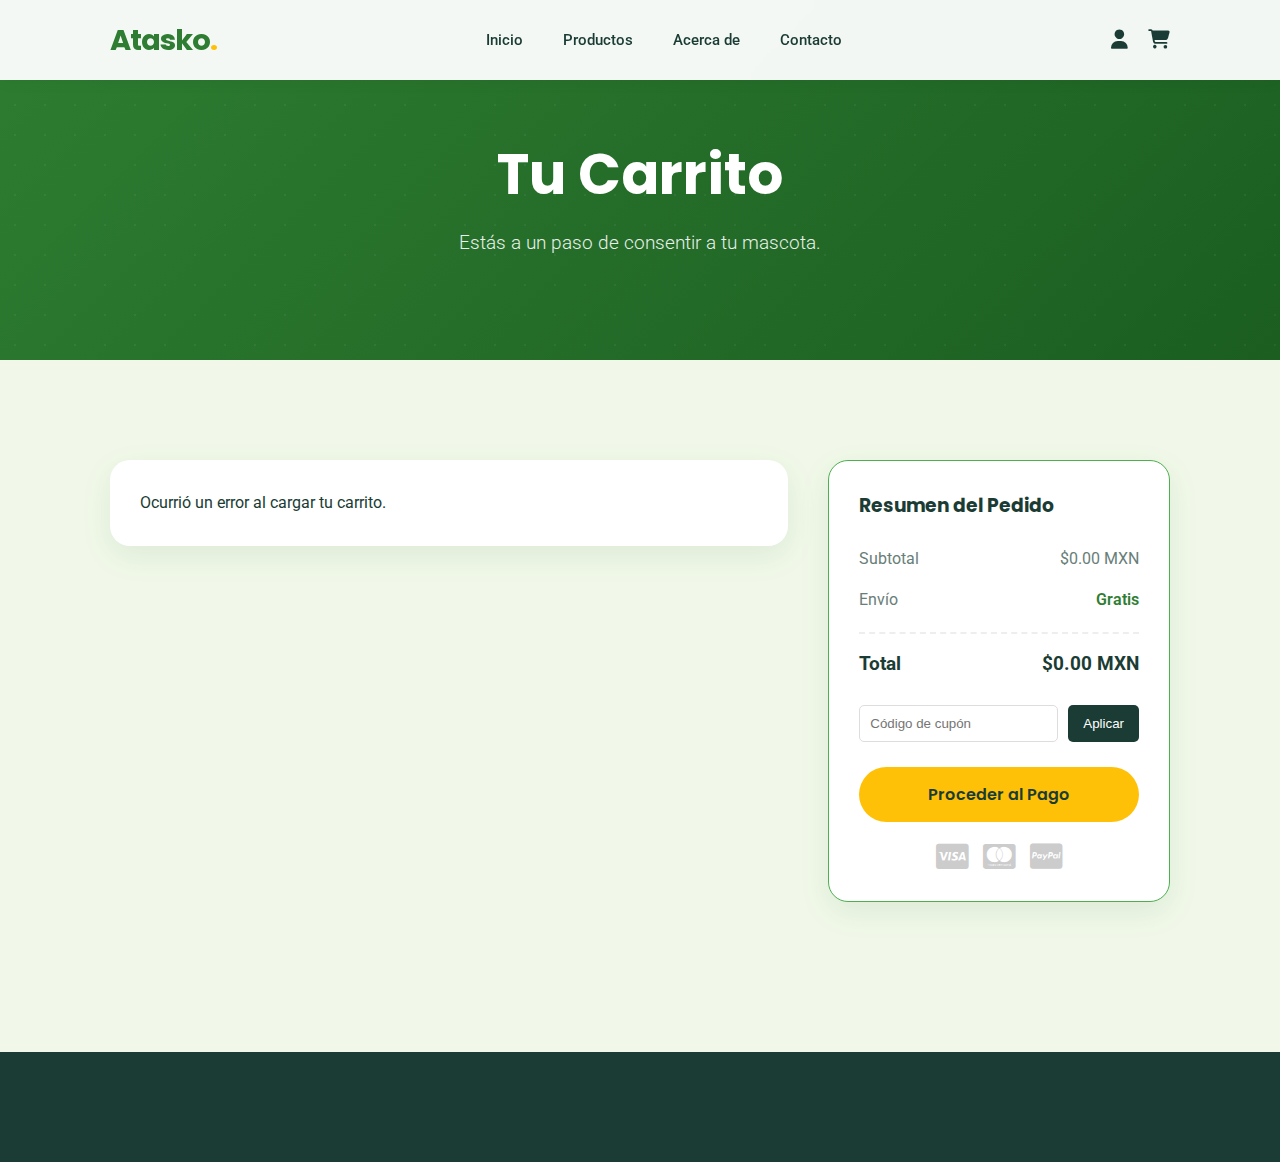
<file: carrito.html>
<!DOCTYPE html>
<html lang="es">
<head>
    <meta charset="UTF-8">
    <meta name="viewport" content="width=device-width, initial-scale=1.0">
    <title>Carrito - Atasko</title>
    <link rel="stylesheet" href="styles.css">
    <link href="https://fonts.googleapis.com/css2?family=Roboto:wght@300;400;500&family=Poppins:wght@400;600;700&display=swap" rel="stylesheet">
    <link rel="stylesheet" href="https://cdnjs.cloudflare.com/ajax/libs/font-awesome/6.4.0/css/all.min.css">
</head>
<body class="body-carrito">
    
    <header class="encabezado">
        <div class="contenedor contenido-header">
            <div class="logo">
                <h1>Atasko<span class="punto">.</span></h1>
            </div>
            <nav class="navegacion">
                <ul>
                    <li><a href="index.html">Inicio</a></li>
                    <li><a href="productos.html">Productos</a></li>
                    <li><a href="acerca.html">Acerca de</a></li>
                    <li><a href="contacto.html">Contacto</a></li>
                </ul>
            </nav>
            <div class="iconos-nav">
                <a href="login.html" class="btn-icono"><i class="fa-solid fa-user"></i></a>
                <a href="carrito.html" class="btn-icono activo"><i class="fa-solid fa-cart-shopping"></i></a>
            </div>
        </div>
    </header>

    <section class="hero hero-interno">
        <div class="hero-overlay"></div>
        <div class="contenedor contenido-hero">
            <h2>Tu Carrito</h2>
            <p>Estás a un paso de consentir a tu mascota.</p>
        </div>
    </section>

    <section class="seccion carrito-seccion">
        <div class="contenedor carrito-layout">
            
            <div class="carrito-items" id="cart-items-container">
                <!-- Los items del carrito se cargarán aquí -->
            </div>

            <div class="carrito-resumen">
                <div class="card-resumen">
                    <h3>Resumen del Pedido</h3>
                    
                    <div class="linea-resumen">
                        <span>Subtotal</span>
                        <span id="subtotal-amount">$0.00 MXN</span>
                    </div>
                    <div class="linea-resumen">
                        <span>Envío</span>
                        <span class="gratis">Gratis</span>
                    </div>
                    <div class="linea-resumen total">
                        <span>Total</span>
                        <span id="total-amount">$0.00 MXN</span>
                    </div>

                    <div class="cupon-box">
                        <input type="text" placeholder="Código de cupón">
                        <button>Aplicar</button>
                    </div>

                    <button class="btn-pagar">Proceder al Pago</button>
                    
                    <div class="metodos-pago">
                        <i class="fa-brands fa-cc-visa"></i>
                        <i class="fa-brands fa-cc-mastercard"></i>
                        <i class="fa-brands fa-cc-paypal"></i>
                    </div>
                </div>
            </div>

        </div>
    </section>

    <footer class="pie-pagina">
        <!-- ... Contenido del footer ... -->
    </footer>

    <script>
    document.addEventListener('DOMContentLoaded', () => {
        const cartContainer = document.getElementById('cart-items-container');
        const subtotalAmountEl = document.getElementById('subtotal-amount');
        const totalAmountEl = document.getElementById('total-amount');
        let currentItems = []; // Almacenar los items actuales

        function renderCart(items) {
            currentItems = items; // Guardar los items para operaciones de cantidad
            cartContainer.innerHTML = '';
            let subtotal = 0;

            if (items.length === 0) {
                cartContainer.innerHTML = `
                    <div class="carrito-vacio">
                        <p>Tu carrito está vacío.</p>
                        <a href="productos.html" class="btn-explorar">Explorar Productos</a>
                    </div>`;
                updateTotals(0);
                return;
            }

            items.forEach(item => {
                const itemTotal = item.cantidad * item.precio_unitario;
                subtotal += itemTotal;
                const imageUrl = item.imagen ? `data:image/jpeg;base64,${item.imagen}` : `https://placehold.co/100x100/e8f5e9/2e7d32?text=${encodeURIComponent(item.nombre)}`;

                const itemRow = document.createElement('div');
                itemRow.className = 'item-fila';
                itemRow.innerHTML = `
                    <div class="img-col"><img src="${imageUrl}" alt="${item.nombre}"></div>
                    <div class="info-col"><h4>${item.nombre}</h4></div>
                    <div class="cantidad-col">
                        <div class="selector-cantidad">
                            <button data-id="${item.idproducto}" class="btn-cantidad-menos">-</button>
                            <input type="text" value="${item.cantidad}" readonly>
                            <button data-id="${item.idproducto}" class="btn-cantidad-mas">+</button>
                        </div>
                    </div>
                    <div class="precio-col"><p>$${parseFloat(itemTotal).toFixed(2)}</p></div>
                    <div class="borrar-col"><button class="btn-borrar" data-id="${item.idproducto}"><i class="fa-solid fa-trash"></i></button></div>
                `;
                cartContainer.appendChild(itemRow);
            });
            
            cartContainer.innerHTML += `<a href="productos.html" class="seguir-comprando"><i class="fa-solid fa-arrow-left"></i> Seguir Comprando</a>`;
            updateTotals(subtotal);
        }

        function updateTotals(subtotal) {
            const total = subtotal;
            subtotalAmountEl.textContent = `$${parseFloat(subtotal).toFixed(2)} MXN`;
            totalAmountEl.textContent = `$${parseFloat(total).toFixed(2)} MXN`;
        }

        function fetchCart() {
            fetch('api/cart.php?action=get')
                .then(response => {
                    if (response.status === 403) { window.location.href = 'login.html'; return; }
                    return response.json();
                })
                .then(data => {
                    if (data && data.status === 'success') {
                        renderCart(data.data);
                    } else if (data) {
                        cartContainer.innerHTML = `<p>${data.message}</p>`;
                    }
                })
                .catch(error => {
                    console.error('Error al cargar el carrito:', error);
                    cartContainer.innerHTML = '<p>Ocurrió un error al cargar tu carrito.</p>';
                });
        }

        // --- MANEJO DE EVENTOS DEL CARRITO (UPDATE Y REMOVE) ---
        cartContainer.addEventListener('click', function(event) {
            const target = event.target;
            const productId = target.dataset.id;
            if (!productId) return;

            if (target.classList.contains('btn-borrar') || target.closest('.btn-borrar')) {
                updateCart('remove', productId);
            } else if (target.classList.contains('btn-cantidad-mas')) {
                const item = currentItems.find(i => i.idproducto === productId);
                const newQuantity = parseInt(item.cantidad) + 1;
                updateCart('update', productId, newQuantity);
            } else if (target.classList.contains('btn-cantidad-menos')) {
                const item = currentItems.find(i => i.idproducto === productId);
                const newQuantity = parseInt(item.cantidad) - 1;
                updateCart('update', productId, newQuantity); // La API maneja cantidad 0 como 'remove'
            }
        });

        function updateCart(action, productId, quantity) {
            fetch(`api/cart.php?action=${action}`, {
                method: 'POST',
                headers: { 'Content-Type': 'application/json' },
                body: JSON.stringify({ idproducto: productId, cantidad: quantity })
            })
            .then(response => response.json())
            .then(data => {
                if (data.status === 'success') {
                    fetchCart(); // Recargar el carrito para mostrar los cambios
                } else {
                    alert('Error: ' + data.message);
                }
            })
            .catch(error => console.error('Error al actualizar el carrito:', error));
        }

        fetchCart();
    });
    </script>

</body>
</html>
</file>
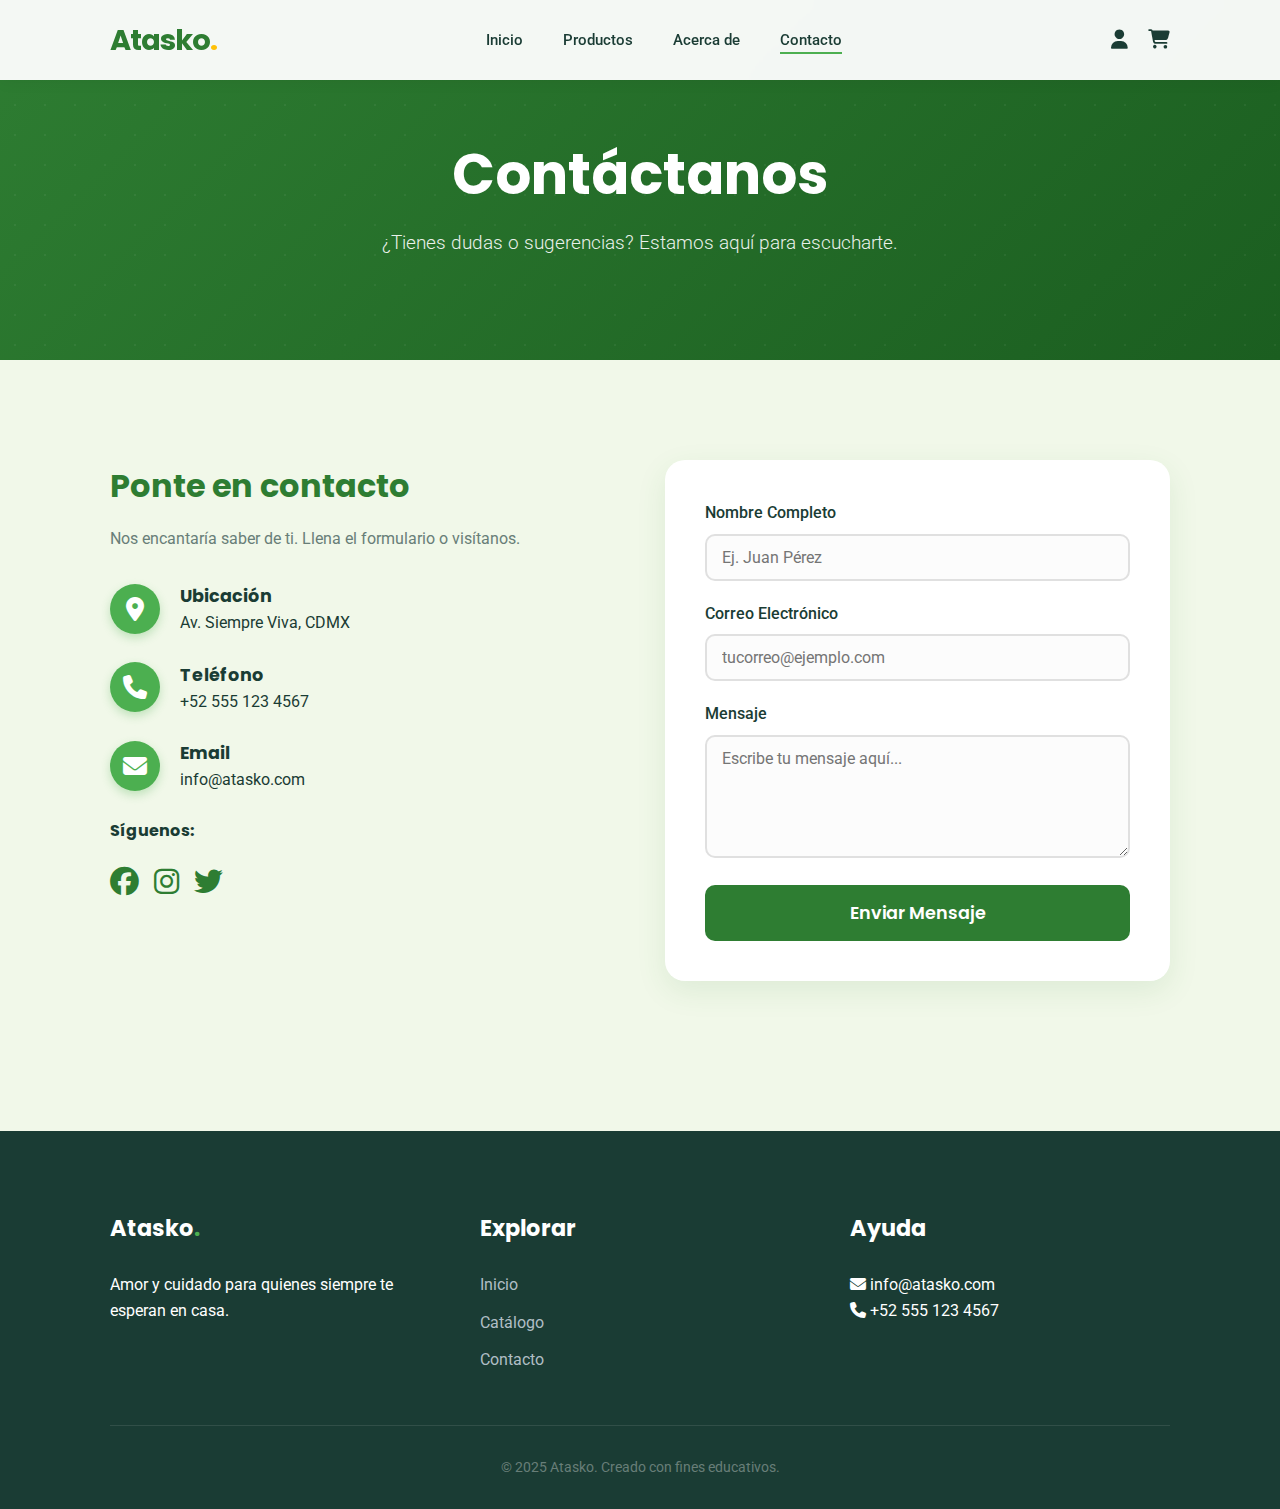
<file: contacto.html>
<!DOCTYPE html>
<html lang="es">
<head>
    <meta charset="UTF-8">
    <meta name="viewport" content="width=device-width, initial-scale=1.0">
    <title>Contacto - Atasko</title>
    <link rel="stylesheet" href="styles.css">
    <link href="https://fonts.googleapis.com/css2?family=Roboto:wght@300;400;500&family=Poppins:wght@400;600;700&display=swap" rel="stylesheet">
    <link rel="stylesheet" href="https://cdnjs.cloudflare.com/ajax/libs/font-awesome/6.4.0/css/all.min.css">
</head>
<body>
    <header class="encabezado">
        <div class="contenedor contenido-header">
            <div class="logo">
                <h1>Atasko<span class="punto">.</span></h1>
            </div>
            <nav class="navegacion">
                <ul>
                    <li><a href="index.html">Inicio</a></li>
                    <li><a href="productos.html">Productos</a></li>
                    <li><a href="acerca.html">Acerca de</a></li>
                    <li><a href="contacto.html" class="activo">Contacto</a></li> </ul>
            </nav>
            <div class="iconos-nav">
                <a href="login.html" class="btn-icono"><i class="fa-solid fa-user"></i></a>
                <a href="carrito.html" class="btn-icono"><i class="fa-solid fa-cart-shopping"></i></a>
            </div>
        </div>
    </header>

    <section class="hero hero-interno">
        <div class="hero-overlay"></div>
        <div class="contenedor contenido-hero">
            <h2>Contáctanos</h2>
            <p>¿Tienes dudas o sugerencias? Estamos aquí para escucharte.</p>
        </div>
    </section>

    <section class="seccion contacto">
        <div class="contenedor grid-contacto">
            
            <div class="info-contacto">
                <h3>Ponte en contacto</h3>
                <p class="intro-contacto">Nos encantaría saber de ti. Llena el formulario o visítanos.</p>
                
                <div class="detalle-contacto">
                    <div class="item-contacto">
                        <i class="fa-solid fa-location-dot"></i>
                        <div>
                            <h4>Ubicación</h4>
                            <p>Av. Siempre Viva, CDMX</p>
                        </div>
                    </div>
                    <div class="item-contacto">
                        <i class="fa-solid fa-phone"></i>
                        <div>
                            <h4>Teléfono</h4>
                            <p>+52 555 123 4567</p>
                        </div>
                    </div>
                    <div class="item-contacto">
                        <i class="fa-solid fa-envelope"></i>
                        <div>
                            <h4>Email</h4>
                            <p>info@atasko.com</p>
                        </div>
                    </div>
                </div>

                <div class="sociales">
                    <h4>Síguenos:</h4>
                    <div class="iconos-sociales">
                        <a href="https://www.facebook.com/" target="_blank"><i class="fa-brands fa-facebook"></i></a>
                        <a href="https://www.instagram.com/" target="_blank"><i class="fa-brands fa-instagram"></i></a>
                        <a href="https://x.com/" target="_blank"><i class="fa-brands fa-twitter"></i></a>
                    </div>
                </div>
            </div>

            <div class="form-container">
                <form id="contact-form" class="formulario">
                    <div class="campo">
                        <label for="nombre">Nombre Completo</label>
                        <input type="text" id="nombre" placeholder="Ej. Juan Pérez" required>
                    </div>
                    
                    <div class="campo">
                        <label for="email">Correo Electrónico</label>
                        <input type="email" id="email" placeholder="tucorreo@ejemplo.com" required>
                    </div>

                    <div class="campo">
                        <label for="mensaje">Mensaje</label>
                        <textarea id="mensaje" rows="5" placeholder="Escribe tu mensaje aquí..." required></textarea>
                    </div>

                    <button type="submit" class="boton-enviar">Enviar Mensaje</button>
                </form>
                <div id="form-message" class="form-status-mensaje"></div>
            </div>

        </div>
    </section>

    <footer class="pie-pagina">
        <div class="contenedor">
            <div class="info-footer">
                <div class="columna-footer">
                    <h4>Atasko<span class="punto">.</span></h4>
                    <p>Amor y cuidado para quienes siempre te esperan en casa.</p>
                </div>
                <div class="columna-footer">
                    <h4>Explorar</h4>
                    <ul>
                        <li><a href="index.html">Inicio</a></li>
                        <li><a href="productos.html">Catálogo</a></li>
                        <li><a href="contacto.html">Contacto</a></li>
                    </ul>
                </div>
                <div class="columna-footer">
                    <h4>Ayuda</h4>
                    <p><i class="fa-solid fa-envelope"></i> info@atasko.com</p>
                    <p><i class="fa-solid fa-phone"></i> +52 555 123 4567</p>
                </div>
            </div>
            <div class="derechos">
                <p>&copy; 2025 Atasko. Creado con fines educativos.</p>
            </div>
        </div>
    </footer>

    <script>
        document.getElementById('contact-form').addEventListener('submit', function(event) {
            event.preventDefault();

            const form = event.target;
            const messageDiv = document.getElementById('form-message');
            
            const data = {
                nombre: form.querySelector('#nombre').value,
                correo: form.querySelector('#email').value,
                mensaje: form.querySelector('#mensaje').value
            };

            messageDiv.textContent = '';
            messageDiv.className = 'form-status-mensaje';

            fetch('api/contact.php', {
                method: 'POST',
                headers: { 'Content-Type': 'application/json' },
                body: JSON.stringify(data)
            })
            .then(response => response.json())
            .then(responseData => {
                messageDiv.textContent = responseData.message;
                if (responseData.status === 'success') {
                    messageDiv.classList.add('exito');
                    form.reset();
                } else {
                    messageDiv.classList.add('error');
                }
            })
            .catch(error => {
                console.error('Error:', error);
                messageDiv.textContent = 'Ocurrió un error inesperado.';
                messageDiv.classList.add('error');
            });
        });
    </script>
</body>
</html>
</file>
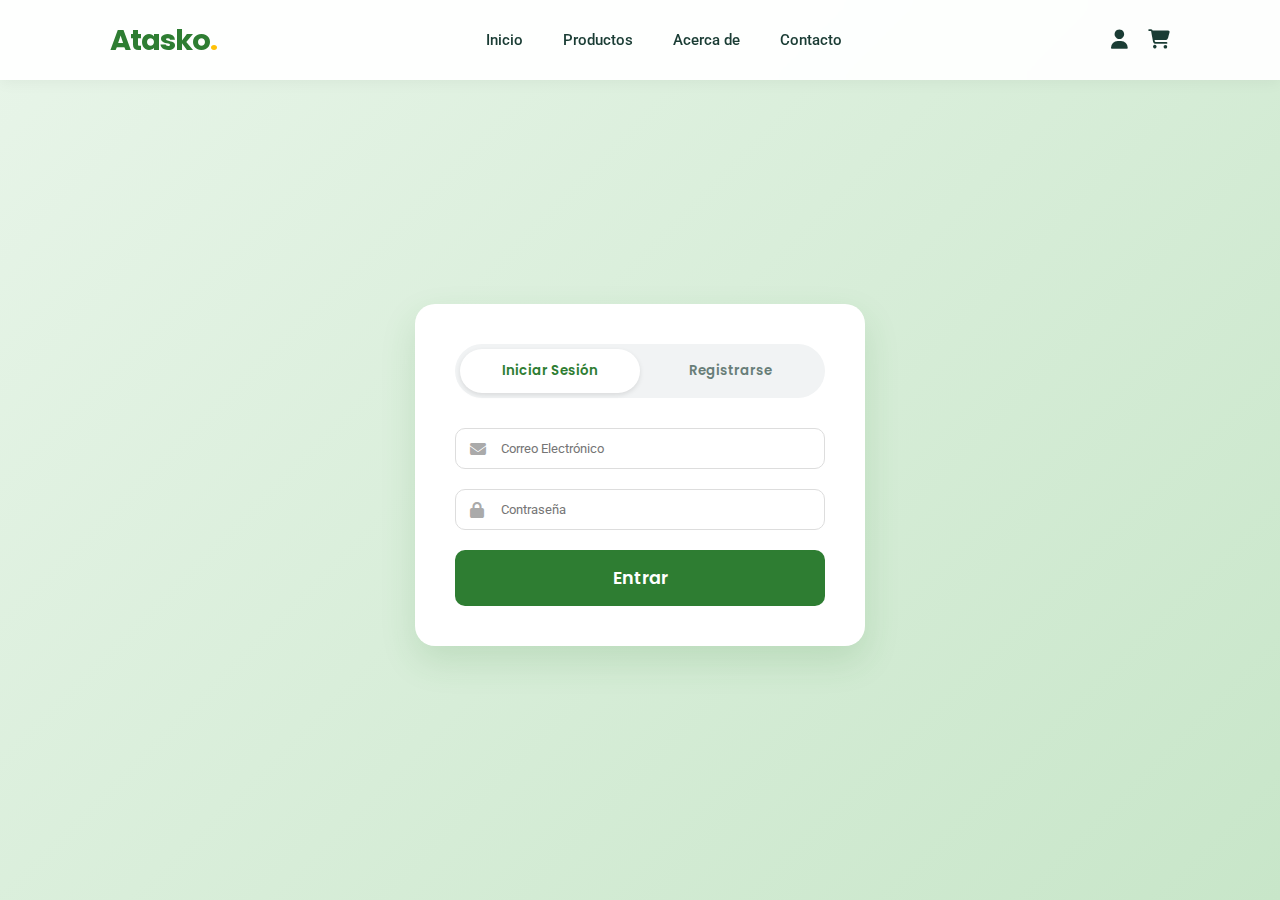
<file: login.html>
<!DOCTYPE html>
<html lang="es">
<head>
    <meta charset="UTF-8">
    <meta name="viewport" content="width=device-width, initial-scale=1.0">
    <title>Acceso - Atasko</title>
    <link rel="stylesheet" href="styles.css">
    <link href="https://fonts.googleapis.com/css2?family=Roboto:wght@300;400;500&family=Poppins:wght@400;600;700&display=swap" rel="stylesheet">
    <link rel="stylesheet" href="https://cdnjs.cloudflare.com/ajax/libs/font-awesome/6.4.0/css/all.min.css">
</head>
<body class="body-login">
    
    <header class="encabezado">
        <div class="contenedor contenido-header">
            <div class="logo">
                <h1>Atasko<span class="punto">.</span></h1>
            </div>
            <nav class="navegacion">
                <ul>
                    <li><a href="index.html">Inicio</a></li>
                    <li><a href="productos.html">Productos</a></li>
                    <li><a href="acerca.html">Acerca de</a></li>
                    <li><a href="contacto.html">Contacto</a></li>
                </ul>
            </nav>
            <div class="iconos-nav">
                <a href="login.html" class="btn-icono activo"><i class="fa-solid fa-user"></i></a>
                <a href="carrito.html" class="btn-icono"><i class="fa-solid fa-cart-shopping"></i></a>
            </div>
        </div>
    </header>

    <div class="login-wrapper">
        <div class="caja-login">
            
            <div class="toggle-caja">
                <button id="btn-login" class="btn-toggle activo" onclick="toggleForm('login')">Iniciar Sesión</button>
                <button id="btn-registro" class="btn-toggle" onclick="toggleForm('registro')">Registrarse</button>
            </div>

            <form id="form-login" class="formulario-acceso">
                <div id="login-error" class="error-mensaje"></div>
                <div class="input-group">
                    <i class="fa-solid fa-envelope"></i>
                    <input type="email" id="login-email" placeholder="Correo Electrónico" required>
                </div>
                <div class="input-group">
                    <i class="fa-solid fa-lock"></i>
                    <input type="password" id="login-password" placeholder="Contraseña" required>
                </div>
                
                <button type="submit" class="boton-enviar">Entrar</button>
            </form>

            <form id="form-registro" class="formulario-acceso" style="display: none;">
                <div id="register-message" class="mensaje-registro"></div>
                <div class="input-group">
                    <i class="fa-solid fa-user"></i>
                    <input type="text" id="register-nombre" placeholder="Nombre Completo" required>
                </div>
                <div class="input-group">
                    <i class="fa-solid fa-envelope"></i>
                    <input type="email" id="register-email" placeholder="Correo Electrónico" required>
                </div>
                <div class="input-group">
                    <i class="fa-solid fa-lock"></i>
                    <input type="password" id="register-password" placeholder="Contraseña" required>
                </div>
                
                <button type="submit" class="boton-enviar">Crear Cuenta</button>
            </form>

        </div>
    </div>

    <script>
        // --- Lógica para alternar formularios ---
        const formLogin = document.getElementById("form-login");
        const formRegistro = document.getElementById("form-registro");
        const btnLogin = document.getElementById("btn-login");
        const btnRegistro = document.getElementById("btn-registro");

        function toggleForm(formName) {
            // Limpiar mensajes al cambiar de formulario
            document.getElementById('login-error').style.display = 'none';
            document.getElementById('register-message').style.display = 'none';

            if (formName === 'registro') {
                formLogin.style.display = "none";
                formRegistro.style.display = "block";
                formRegistro.style.animation = "fadeIn 0.5s";
                
                btnLogin.classList.remove("activo");
                btnRegistro.classList.add("activo");
            } else {
                formRegistro.style.display = "none";
                formLogin.style.display = "block";
                formLogin.style.animation = "fadeIn 0.5s";
                
                btnRegistro.classList.remove("activo");
                btnLogin.classList.add("activo");
            }
        }

        // --- Lógica para el envío del formulario de Login ---
        const loginForm = document.getElementById('form-login');
        const loginErrorDiv = document.getElementById('login-error');

        loginForm.addEventListener('submit', function(event) {
            event.preventDefault();
            const email = document.getElementById('login-email').value;
            const password = document.getElementById('login-password').value;
            loginErrorDiv.textContent = '';
            loginErrorDiv.style.display = 'none';

            fetch('api/login.php', {
                method: 'POST',
                headers: { 'Content-Type': 'application/json' },
                body: JSON.stringify({ correo: email, password: password })
            })
            .then(response => response.json())
            .then(data => {
                if (data.status === 'success') {
                    window.location.href = 'index.html';
                } else {
                    loginErrorDiv.textContent = data.message;
                    loginErrorDiv.style.display = 'block';
                }
            })
            .catch(error => {
                console.error('Error en login:', error);
                loginErrorDiv.textContent = 'Ocurrió un error. Intente de nuevo.';
                loginErrorDiv.style.display = 'block';
            });
        });

        // --- Lógica para el envío del formulario de Registro ---
        const registerForm = document.getElementById('form-registro');
        const registerMessageDiv = document.getElementById('register-message');

        registerForm.addEventListener('submit', function(event) {
            event.preventDefault();
            const nombre = document.getElementById('register-nombre').value;
            const email = document.getElementById('register-email').value;
            const password = document.getElementById('register-password').value;
            registerMessageDiv.textContent = '';
            registerMessageDiv.style.display = 'none';

            fetch('api/register.php', {
                method: 'POST',
                headers: { 'Content-Type': 'application/json' },
                body: JSON.stringify({ nombre: nombre, correo: email, password: password })
            })
            .then(response => response.json())
            .then(data => {
                registerMessageDiv.textContent = data.message;
                if (data.status === 'success') {
                    registerMessageDiv.className = 'mensaje-registro exito';
                    registerForm.reset(); // Limpiar el formulario
                    setTimeout(() => toggleForm('login'), 2000); // Volver al login después de 2 seg
                } else {
                    registerMessageDiv.className = 'mensaje-registro error';
                }
                registerMessageDiv.style.display = 'block';
            })
            .catch(error => {
                console.error('Error en registro:', error);
                registerMessageDiv.textContent = 'Ocurrió un error. Intente de nuevo.';
                registerMessageDiv.className = 'mensaje-registro error';
                registerMessageDiv.style.display = 'block';
            });
        });
    </script>

</body>
</html>
</file>
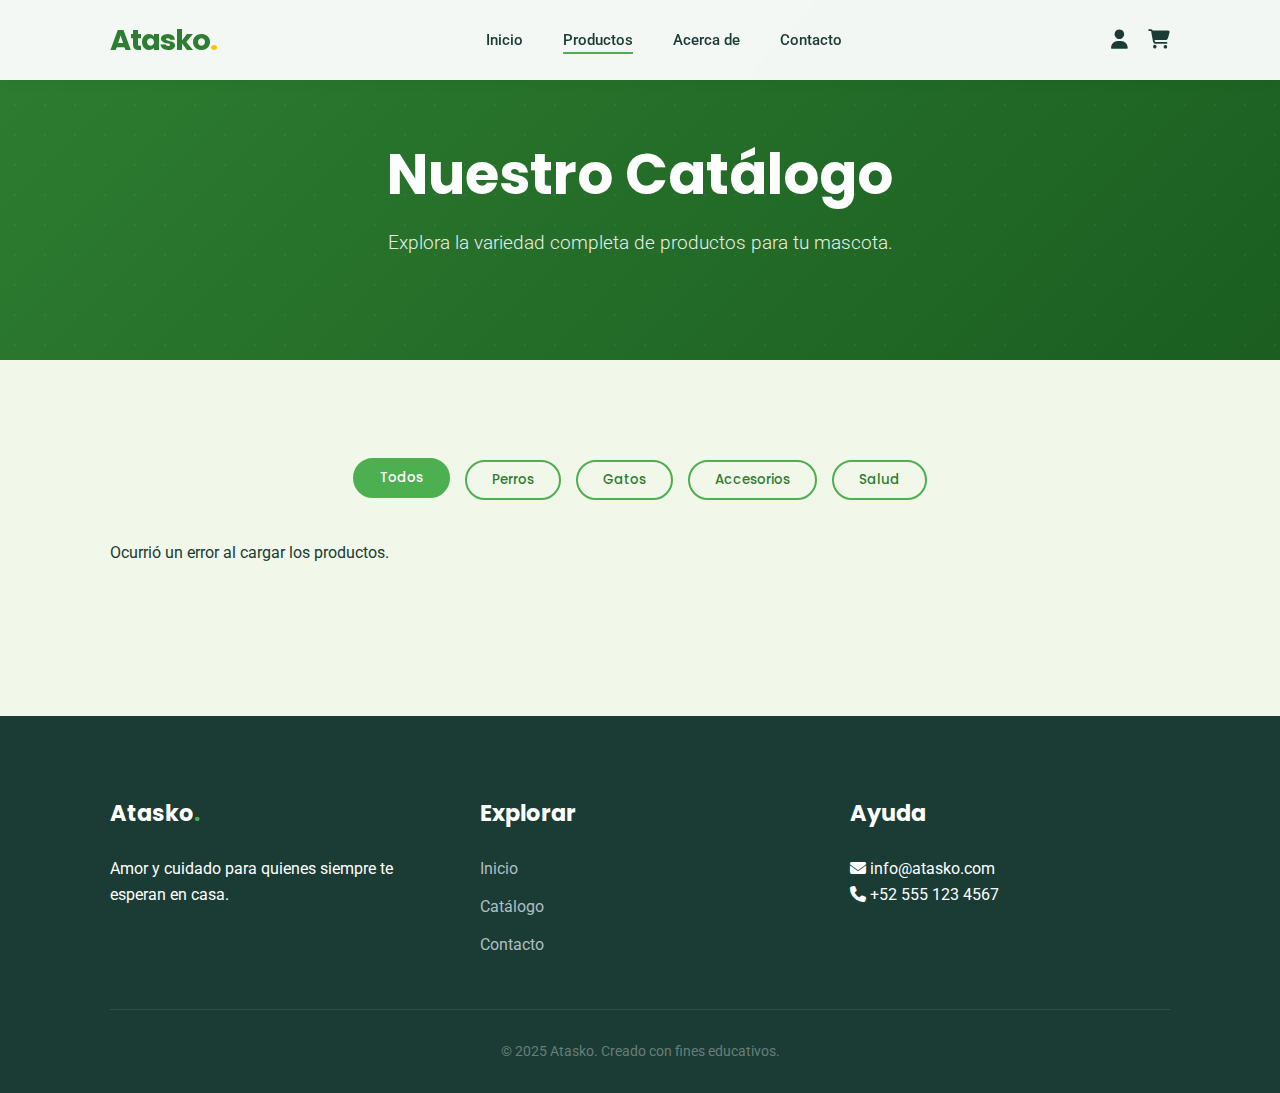
<file: productos.html>
<!DOCTYPE html>
<html lang="es">
<head>
    <meta charset="UTF-8">
    <meta name="viewport" content="width=device-width, initial-scale=1.0">
    <title>Catálogo - Atasko</title>
    <link rel="stylesheet" href="styles.css">
    <link href="https://fonts.googleapis.com/css2?family=Roboto:wght@300;400;500&family=Poppins:wght@400;600;700&display=swap" rel="stylesheet">
    <link rel="stylesheet" href="https://cdnjs.cloudflare.com/ajax/libs/font-awesome/6.4.0/css/all.min.css">
</head>
<body>
    <header class="encabezado">
        <div class="contenedor contenido-header">
            <div class="logo">
                <h1>Atasko<span class="punto">.</span></h1>
            </div>
            <nav class="navegacion">
                <ul>
                    <li><a href="index.html">Inicio</a></li>
                    <li><a href="productos.html" class="activo">Productos</a></li>
                    <li><a href="acerca.html">Acerca de</a></li>
                    <li><a href="contacto.html">Contacto</a></li>
                </ul>
            </nav>
            <div class="iconos-nav">
                <a href="login.html" class="btn-icono"><i class="fa-solid fa-user"></i></a>
                <a href="carrito.html" class="btn-icono"><i class="fa-solid fa-cart-shopping"></i></a>
            </div>
        </div>
    </header>

    <section class="hero hero-interno">
        <div class="hero-overlay"></div>
        <div class="contenedor contenido-hero">
            <h2>Nuestro Catálogo</h2>
            <p>Explora la variedad completa de productos para tu mascota.</p>
        </div>
    </section>

    <section class="seccion productos">
        <div class="contenedor">
            
            <div class="filtros-container">
                <button class="btn-filtro activo" data-filter="todos">Todos</button>
                <button class="btn-filtro" data-filter="perros">Perros</button>
                <button class="btn-filtro" data-filter="gatos">Gatos</button>
                <button class="btn-filtro" data-filter="accesorios">Accesorios</button>
                <button class="btn-filtro" data-filter="salud">Salud</button>
            </div>

            <div class="grid-productos" id="product-grid">
                <!-- Los productos se cargarán aquí dinámicamente -->
            </div>
        </div>
    </section>

    <footer class="pie-pagina">
        <div class="contenedor">
            <div class="info-footer">
                <div class="columna-footer">
                    <h4>Atasko<span class="punto">.</span></h4>
                    <p>Amor y cuidado para quienes siempre te esperan en casa.</p>
                </div>
                <div class="columna-footer">
                    <h4>Explorar</h4>
                    <ul>
                        <li><a href="index.html">Inicio</a></li>
                        <li><a href="productos.html">Catálogo</a></li>
                        <li><a href="contacto.html">Contacto</a></li>
                    </ul>
                </div>
                <div class="columna-footer">
                    <h4>Ayuda</h4>
                    <p><i class="fa-solid fa-envelope"></i> info@atasko.com</p>
                    <p><i class="fa-solid fa-phone"></i> +52 555 123 4567</p>
                </div>
            </div>
            <div class="derechos">
                <p>&copy; 2025 Atasko. Creado con fines educativos.</p>
            </div>
        </div>
    </footer>

    <script>
        document.addEventListener('DOMContentLoaded', () => {
            const productGrid = document.getElementById('product-grid');
            const filterButtons = document.querySelectorAll('.btn-filtro');
            let allProducts = [];

            // --- FUNCIÓN PARA RENDERIZAR PRODUCTOS ---
            function renderProducts(products) {
                productGrid.innerHTML = ''; // Limpiar el grid
                if (products.length === 0) {
                    productGrid.innerHTML = '<p>No se encontraron productos.</p>';
                    return;
                }
                products.forEach(product => {
                    const category = product.idcategoria === 1 ? 'juguetes' : 'alimento';
                    const imageUrl = product.imagen ? `data:image/jpeg;base64,${product.imagen}` : `https://placehold.co/300x300/e8f5e9/2e7d32?text=${encodeURIComponent(product.nombre)}`;
                    const productItem = document.createElement('div');
                    productItem.className = 'producto-item';
                    productItem.setAttribute('data-category', category);
                    productItem.innerHTML = `
                        <div class="img-container">
                            <img src="${imageUrl}" alt="${product.nombre}">
                        </div>
                        <div class="info-producto">
                            <h4>${product.nombre}</h4>
                            <p class="desc-corta">${product.descripcion || ''}</p>
                            <div class="precio-row">
                                <p class="precio">$${parseFloat(product.precio).toFixed(2)} MXN</p>
                                <button class="btn-add" data-id="${product.idproducto}"><i class="fa-solid fa-plus"></i></button>
                            </div>
                        </div>
                    `;
                    productGrid.appendChild(productItem);
                });
            }

            // --- FUNCIÓN PARA OBTENER PRODUCTOS (API) ---
            function fetchProducts() {
                fetch('api/get_products.php')
                    .then(response => response.json())
                    .then(data => {
                        if (data.status === 'success') {
                            allProducts = data.data;
                            renderProducts(allProducts);
                        } else {
                            productGrid.innerHTML = `<p>${data.message}</p>`;
                        }
                    })
                    .catch(error => {
                        console.error('Error al cargar los productos:', error);
                        productGrid.innerHTML = '<p>Ocurrió un error al cargar los productos.</p>';
                    });
            }

            // --- LÓGICA DE FILTRADO ---
            filterButtons.forEach(button => {
                button.addEventListener('click', () => {
                    filterButtons.forEach(b => b.classList.remove('activo'));
                    button.classList.add('activo');
                    const filter = button.getAttribute('data-filter');
                    if (filter === 'todos') {
                        renderProducts(allProducts);
                    } else {
                        const filteredProducts = allProducts.filter(p => {
                           const category = p.idcategoria === 1 ? 'juguetes' : 'alimento';
                           return category === filter;
                        });
                        renderProducts(filteredProducts);
                    }
                });
            });

            // --- AÑADIR AL CARRITO (DELEGACIÓN DE EVENTOS) ---
            productGrid.addEventListener('click', function(event) {
                const addButton = event.target.closest('.btn-add');
                if (addButton) {
                    const productId = addButton.dataset.id;
                    addToCart(productId);
                }
            });

            function addToCart(productId) {
                fetch('api/cart.php?action=add', {
                    method: 'POST',
                    headers: { 'Content-Type': 'application/json' },
                    body: JSON.stringify({ idproducto: productId, cantidad: 1 })
                })
                .then(response => {
                    if (response.status === 403) { // No autenticado
                        window.location.href = 'login.html';
                        return;
                    }
                    return response.json();
                })
                .then(data => {
                    if (data && data.status === 'success') {
                        alert(data.message); // O una notificación más elegante
                    } else if (data) {
                        alert('Error: ' + data.message);
                    }
                })
                .catch(error => {
                    console.error('Error al añadir al carrito:', error);
                    alert('No se pudo añadir el producto. Intente de nuevo.');
                });
            }

            // --- Carga inicial de productos ---
            fetchProducts();
        });
    </script>
</body>
</html>
</file>
<file: styles.css>
/* --- VARIABLES Y RESET --- */
:root {
    /* Paleta de colores "Atasko" */
    --primary-color: #2E7D32;    /* Verde Bosque (Seriedad y Naturaleza) */
    --primary-light: #4CAF50;    /* Verde Logo Original */
    --accent-color: #FFC107;     /* Amarillo/Dorado para resaltar */
    --bg-light: #F1F8E9;         /* Fondo verde muy pálido */
    --text-dark: #1A3C34;        /* Texto oscuro (casi negro pero verdoso) */
    --text-gray: #687e78;        /* Texto secundario */
    --white: #ffffff;
    --shadow: 0 10px 30px rgba(46, 125, 50, 0.1); /* Sombra suave verdosa */
}

* {
    margin: 0;
    padding: 0;
    box-sizing: border-box;
}

body {
    font-family: 'Roboto', sans-serif;
    line-height: 1.6;
    color: var(--text-dark);
    background-color: var(--bg-light);
}

html {
    /* 1. Esto activa el efecto de "viaje suave" al bajar */
    scroll-behavior: smooth;
    
    /* 2. Esto es IMPORTANTE: como tienes un menú fijo de unos 80px,
       esto le dice al navegador que deje un espacio arriba al hacer scroll,
       para que el título no quede tapado por el menú. */
    scroll-padding-top: 90px;
}

.contenedor {
    max-width: 1100px;
    margin: 0 auto;
    padding: 0 20px;
}

/* --- ENCABEZADO Y NAVBAR --- */
.encabezado {
    background-color: rgba(255, 255, 255, 0.95); /* Efecto semi-transparente */
    box-shadow: 0 2px 15px rgba(0,0,0,0.05);
    position: fixed;
    width: 100%;
    top: 0;
    z-index: 1000;
    backdrop-filter: blur(10px); /* Efecto vidrio borroso moderno */
}

.contenido-header {
    display: flex;
    justify-content: space-between;
    align-items: center;
    height: 80px;
}

.logo h1 {
    font-family: 'Poppins', sans-serif;
    font-size: 1.8rem;
    color: var(--primary-color);
    font-weight: 700;
    letter-spacing: -1px;
}

.logo .punto {
    color: var(--accent-color);
}

.navegacion ul {
    list-style: none;
    display: flex;
    gap: 40px;
}

.navegacion a {
    text-decoration: none;
    color: var(--text-dark);
    font-weight: 500;
    font-size: 0.95rem;
    transition: color 0.3s;
    position: relative;
}

/* Efecto de subrayado al pasar el mouse */
.navegacion a::after {
    content: '';
    position: absolute;
    width: 0;
    height: 2px;
    bottom: -5px;
    left: 0;
    background-color: var(--primary-light);
    transition: width 0.3s;
}

.navegacion a:hover::after,
.navegacion a.activo::after {
    width: 100%;
}

.iconos-nav {
    display: flex;
    gap: 20px;
}

.btn-icono {
    color: var(--text-dark);
    font-size: 1.2rem;
    transition: transform 0.2s, color 0.2s;
}

.btn-icono:hover {
    color: var(--primary-color);
    transform: scale(1.1);
}

/* --- HERO SECTION --- */
.hero {
    /* Aquí podrías poner una foto de perro/gato real en el background-image */
    background: linear-gradient(135deg, var(--primary-color), #1b5e20); 
    color: var(--white);
    height: 85vh; /* Ocupa casi toda la pantalla */
    display: flex;
    align-items: center;
    text-align: center;
    position: relative;
    margin-top: 0;
}

/* Patrón decorativo opcional */
.hero-overlay {
    position: absolute;
    top: 0;
    left: 0;
    width: 100%;
    height: 100%;
    background-image: radial-gradient(rgba(255,255,255,0.1) 1px, transparent 1px);
    background-size: 30px 30px;
    opacity: 0.5;
}

.contenido-hero {
    position: relative;
    z-index: 2;
    max-width: 800px;
}

.hero h2 {
    font-family: 'Poppins', sans-serif;
    font-size: 3.5rem;
    margin-bottom: 20px;
    line-height: 1.2;
}

.hero p {
    font-size: 1.2rem;
    margin-bottom: 40px;
    opacity: 0.9;
    font-weight: 300;
}

.botones-hero {
    display: flex;
    gap: 20px;
    justify-content: center;
}

.boton-principal {
    background-color: var(--accent-color);
    color: var(--text-dark);
    padding: 14px 35px;
    text-decoration: none;
    border-radius: 50px;
    font-weight: 600;
    box-shadow: 0 4px 15px rgba(255, 193, 7, 0.4);
    transition: transform 0.3s, box-shadow 0.3s;
}

.boton-secundario {
    background-color: transparent;
    border: 2px solid var(--white);
    color: var(--white);
    padding: 12px 35px;
    text-decoration: none;
    border-radius: 50px;
    font-weight: 500;
    transition: background 0.3s;
}

.boton-principal:hover {
    transform: translateY(-3px);
    box-shadow: 0 8px 20px rgba(255, 193, 7, 0.5);
}

.boton-secundario:hover {
    background-color: rgba(255,255,255,0.1);
}

/* --- SECCIONES GENERALES --- */
.seccion {
    padding: 100px 0;
}

.titulo-seccion {
    text-align: center;
    margin-bottom: 60px;
}

.titulo-seccion h3 {
    font-family: 'Poppins', sans-serif;
    font-size: 2.2rem;
    color: var(--primary-color);
    margin-bottom: 10px;
}

/* --- CATEGORÍAS --- */
.grid-categorias {
    display: grid;
    grid-template-columns: repeat(auto-fit, minmax(200px, 1fr));
    gap: 30px;
}

.categoria-item {
    background-color: var(--white);
    padding: 40px 20px;
    border-radius: 20px;
    text-align: center;
    box-shadow: var(--shadow);
    transition: transform 0.3s;
    cursor: pointer;
    border: 1px solid transparent;
}

.categoria-item:hover {
    transform: translateY(-10px);
    border-color: var(--primary-light);
}

.icono-cat {
    font-size: 2.5rem;
    color: var(--primary-light);
    margin-bottom: 20px;
}

.categoria-item h4 {
    font-family: 'Poppins', sans-serif;
    font-weight: 600;
    color: var(--text-dark);
}

/* --- PRODUCTOS --- */
.grid-productos {
    display: grid;
    grid-template-columns: repeat(auto-fit, minmax(260px, 1fr));
    gap: 30px;
}

.producto-item {
    background-color: var(--white);
    border-radius: 20px;
    overflow: hidden;
    box-shadow: var(--shadow);
    transition: transform 0.3s;
    position: relative;
}

.producto-item:hover {
    transform: translateY(-5px);
}

.img-container {
    height: 220px;
    width: 100%;
    background-color: #f0f0f0;
    overflow: hidden;
}

.producto-item img {
    width: 100%;
    height: 100%;
    object-fit: cover;
    transition: transform 0.5s;
}

.producto-item:hover img {
    transform: scale(1.05);
}

.info-producto {
    padding: 25px;
}

.info-producto h4 {
    font-family: 'Poppins', sans-serif;
    font-size: 1.1rem;
    margin-bottom: 5px;
    color: var(--text-dark);
}

.desc-corta {
    font-size: 0.9rem;
    color: var(--text-gray);
    margin-bottom: 20px;
}

.precio-row {
    display: flex;
    justify-content: space-between;
    align-items: center;
}

.precio {
    font-size: 1.2rem;
    font-weight: 700;
    color: var(--primary-color);
}

.btn-add {
    background-color: var(--primary-light);
    color: white;
    border: none;
    width: 40px;
    height: 40px;
    border-radius: 50%;
    cursor: pointer;
    transition: background 0.3s;
    display: flex;
    align-items: center;
    justify-content: center;
}

.btn-add:hover {
    background-color: var(--primary-color);
}

/* --- FOOTER --- */
.pie-pagina {
    background-color: var(--text-dark);
    color: var(--white);
    padding: 80px 0 30px;
    margin-top: 50px;
}

.info-footer {
    display: grid;
    grid-template-columns: repeat(auto-fit, minmax(250px, 1fr));
    gap: 50px;
    margin-bottom: 40px;
}

.columna-footer h4 {
    font-family: 'Poppins', sans-serif;
    font-size: 1.4rem;
    margin-bottom: 25px;
    color: var(--white);
}

.columna-footer .punto {
    color: var(--primary-light);
}

.columna-footer ul {
    list-style: none;
}

.columna-footer ul li {
    margin-bottom: 12px;
}

.columna-footer a {
    color: #b0bec5;
    text-decoration: none;
    transition: color 0.3s;
}

.columna-footer a:hover {
    color: var(--accent-color);
}

.derechos {
    text-align: center;
    padding-top: 30px;
    border-top: 1px solid rgba(255,255,255,0.1);
    color: #687e78;
    font-size: 0.9rem;
}

/* --- RESPONSIVE (Móvil) --- */
@media (max-width: 768px) {
    .contenido-header {
        flex-direction: column;
        height: auto;
        padding: 15px;
    }

    .navegacion ul {
        flex-direction: column;
        gap: 15px;
        text-align: center;
        margin: 20px 0;
    }
    
    .hero h2 {
        font-size: 2.2rem;
    }
    
    .hero {
        height: auto;
        padding: 150px 0 100px;
    }
}

/* --- ESTILOS EXTRA PARA PAGINA PRODUCTOS --- */

/* En styles.css */
.hero-interno {
    height: 40vh;
    min-height: 300px;
    /* Esto asegura el centrado perfecto */
    display: flex;
    flex-direction: column;
    justify-content: center;
    align-items: center;
    /* El truco: empujamos el contenido hacia abajo para que no choque con el navbar */
    padding-top: 80px; 
}

/* Barra de Filtros */
.filtros-container {
    display: flex;
    justify-content: center;
    gap: 15px;
    flex-wrap: wrap;
    margin-bottom: 40px;
}

.btn-filtro {
    background-color: transparent;
    border: 2px solid var(--primary-light);
    color: var(--primary-color);
    padding: 8px 25px;
    border-radius: 25px;
    font-weight: 500;
    cursor: pointer;
    transition: all 0.3s;
    font-family: 'Poppins', sans-serif;
}

.btn-filtro:hover, 
.btn-filtro.activo {
    background-color: var(--primary-light);
    color: white;
    transform: translateY(-2px);
}

/* --- ESTILOS EXTRA PARA ACERCA DE --- */

/* Layout Dividido (Texto + Imagen) */
.split-layout {
    display: flex;
    align-items: center;
    gap: 60px;
    flex-wrap: wrap; /* Para que baje en celular */
}

.historia-img {
    flex: 1;
    min-width: 300px;
}

.historia-img img {
    width: 100%;
    border-radius: 20px;
    box-shadow: 20px 20px 0px rgba(76, 175, 80, 0.2); /* Efecto de borde desplazado moderno */
}

.historia-texto {
    flex: 1;
    min-width: 300px;
}

.historia-texto h3 {
    font-family: 'Poppins', sans-serif;
    font-size: 2rem;
    color: var(--primary-color);
    margin-bottom: 20px;
}

.historia-texto p {
    margin-bottom: 20px;
    color: var(--text-dark);
}

/* Estadísticas pequeñas */
.stats {
    display: flex;
    gap: 40px;
    margin-top: 30px;
    border-top: 1px solid #ddd;
    padding-top: 20px;
}

.stat-item {
    display: flex;
    flex-direction: column;
}

.stat-item .numero {
    font-size: 1.8rem;
    font-weight: 700;
    color: var(--accent-color);
}

.stat-item .label {
    font-size: 0.9rem;
    color: var(--text-gray);
}

/* Sección Valores (Fondo diferente) */
.valores-bg {
    background-color: var(--white); /* Fondo blanco para contraste */
}

.grid-valores {
    display: grid;
    grid-template-columns: repeat(auto-fit, minmax(250px, 1fr));
    gap: 40px;
    text-align: center;
}

.valor-item {
    padding: 20px;
}

.icono-valor {
    font-size: 3rem;
    color: var(--primary-light);
    margin-bottom: 20px;
    background-color: var(--bg-light);
    width: 80px;
    height: 80px;
    line-height: 80px; /* Centrado vertical */
    border-radius: 50%;
    transition: transform 0.3s;
}

.valor-item:hover .icono-valor {
    transform: rotate(15deg);
    background-color: var(--primary-color);
    color: white;
}

/* Sección Equipo */
.grid-equipo {
    display: grid;
    grid-template-columns: repeat(auto-fit, minmax(200px, 1fr));
    gap: 30px;
    text-align: center;
}

.miembro-item {
    background: white;
    padding: 30px 20px;
    border-radius: 15px;
    box-shadow: var(--shadow);
    transition: transform 0.3s;
}

.miembro-item:hover {
    transform: translateY(-5px);
}

.miembro-item img {
    width: 120px;
    height: 120px;
    border-radius: 50%; /* Círculo perfecto */
    object-fit: cover;
    margin-bottom: 15px;
    border: 4px solid var(--bg-light);
}

.miembro-item h4 {
    color: var(--primary-color);
    margin-bottom: 5px;
    font-family: 'Poppins', sans-serif;
}

.miembro-item .rol {
    color: var(--text-gray);
    font-size: 0.9rem;
    font-style: italic;
}

/* Ajuste Responsive para la imagen historia */
@media (max-width: 768px) {
    .split-layout {
        flex-direction: column;
        gap: 30px;
    }
    
    .historia-img img {
        box-shadow: 10px 10px 0px rgba(76, 175, 80, 0.2);
    }
}

/* --- ESTILOS EXTRA PARA CONTACTO --- */

.grid-contacto {
    display: grid;
    grid-template-columns: repeat(auto-fit, minmax(300px, 1fr));
    gap: 50px;
    align-items: start; /* Alinea al inicio verticalmente */
}

/* Columna Izquierda */
.info-contacto h3 {
    font-family: 'Poppins', sans-serif;
    font-size: 2rem;
    color: var(--primary-color);
    margin-bottom: 15px;
}

.intro-contacto {
    margin-bottom: 30px;
    color: var(--text-gray);
}

.item-contacto {
    display: flex;
    align-items: center;
    gap: 20px;
    margin-bottom: 25px;
}

.item-contacto i {
    font-size: 1.5rem;
    color: var(--white);
    background-color: var(--primary-light);
    width: 50px;
    height: 50px;
    display: flex;
    justify-content: center;
    align-items: center;
    border-radius: 50%;
    box-shadow: 0 4px 10px rgba(76, 175, 80, 0.3);
}

.item-contacto h4 {
    font-family: 'Poppins', sans-serif;
    font-size: 1.1rem;
    color: var(--text-dark);
}

.sociales h4 {
    margin-bottom: 15px;
    font-family: 'Poppins', sans-serif;
}

.iconos-sociales {
    display: flex;
    gap: 15px;
}

.iconos-sociales a {
    color: var(--primary-color);
    font-size: 1.8rem;
    transition: transform 0.3s, color 0.3s;
}

.iconos-sociales a:hover {
    color: var(--accent-color);
    transform: translateY(-3px);
}

/* Columna Derecha (Formulario) */
.form-container {
    background-color: var(--white);
    padding: 40px;
    border-radius: 20px;
    box-shadow: var(--shadow);
}

.formulario .campo {
    margin-bottom: 20px;
}

.formulario label {
    display: block;
    margin-bottom: 8px;
    font-weight: 500;
    color: var(--text-dark);
}

.formulario input,
.formulario select,
.formulario textarea {
    width: 100%;
    padding: 12px 15px;
    border: 2px solid #e0e0e0;
    border-radius: 10px;
    font-family: 'Roboto', sans-serif;
    font-size: 1rem;
    transition: border-color 0.3s;
    background-color: #fcfcfc;
}

.formulario input:focus,
.formulario select:focus,
.formulario textarea:focus {
    outline: none;
    border-color: var(--primary-light);
    background-color: white;
}

.boton-enviar {
    background-color: var(--primary-color);
    color: white;
    border: none;
    padding: 15px 30px;
    border-radius: 10px;
    width: 100%;
    font-size: 1.1rem;
    font-weight: 600;
    cursor: pointer;
    transition: background 0.3s, transform 0.3s;
    font-family: 'Poppins', sans-serif;
}

.boton-enviar:hover {
    background-color: #1b5e20;
    transform: translateY(-2px);
}

/* Responsive */
@media (max-width: 768px) {
    .grid-contacto {
        grid-template-columns: 1fr; /* Una sola columna en móvil */
        gap: 30px;
    }
    
    .form-container {
        padding: 25px;
    }
}

/* --- ESTILOS SECCIÓN RESEÑAS (SLIDER) --- */

.resenas-bg {
    background-color: var(--white); /* Fondo blanco para diferenciar */
}

/* El contenedor que permite el deslizamiento */
.slider-resenas {
    display: flex;
    gap: 30px;
    overflow-x: auto;          /* Habilita scroll horizontal */
    padding: 20px 10px 40px;   /* Espacio extra abajo para la sombra */
    
    /* MAGIA DEL SCROLL SNAP */
    scroll-snap-type: x mandatory; /* Obliga a que se detenga en una tarjeta */
    scroll-behavior: smooth;
    
    /* Ocultar barra de scroll (estético) */
    scrollbar-width: none; /* Firefox */
}

.slider-resenas::-webkit-scrollbar {
    display: none; /* Chrome, Safari, Edge */
}

/* Las tarjetas individuales */
.resena-card {
    min-width: 320px;   /* Ancho fijo para que no se aplasten */
    background-color: #f9fbf9; /* Un verde muy muy suave */
    border-radius: 20px;
    padding: 30px;
    box-shadow: 0 5px 15px rgba(0,0,0,0.05);
    scroll-snap-align: center; /* Al soltar, se centra la tarjeta */
    position: relative;
    border: 1px solid transparent;
    transition: transform 0.3s;
}

.resena-card:hover {
    transform: translateY(-5px);
    border-color: var(--primary-light);
    box-shadow: 0 10px 25px rgba(46, 125, 50, 0.1);
}

/* Header de la tarjeta (Foto + Nombre) */
.header-resena {
    display: flex;
    align-items: center;
    gap: 15px;
    margin-bottom: 20px;
}

.header-resena img {
    border-radius: 50%;
    width: 60px;
    height: 60px;
    object-fit: cover;
}

.header-resena h4 {
    font-family: 'Poppins', sans-serif;
    font-size: 1rem;
    color: var(--text-dark);
    margin-bottom: 3px;
}

/* Estrellas */
.estrellas {
    color: var(--accent-color);
    font-size: 0.9rem;
}

/* Texto */
.texto-resena {
    font-size: 0.95rem;
    font-style: italic;
    color: var(--text-gray);
    line-height: 1.6;
}

/* Icono de comillas decorativo */
.icono-quote {
    position: absolute;
    bottom: 20px;
    right: 25px;
    font-size: 3rem;
    color: rgba(46, 125, 50, 0.05); /* Verde muy transparente */
}

/* Responsive */
@media (max-width: 768px) {
    .resena-card {
        min-width: 280px; /* Un poco más angosto en móvil */
    }
}

/* --- ESTILOS LOGIN / REGISTRO --- */

/* Fondo especial para centrar la caja */
.body-login {
    background: linear-gradient(135deg, #e8f5e9 0%, #c8e6c9 100%);
    min-height: 100vh;
    display: flex;
    flex-direction: column;
}

.login-wrapper {
    flex: 1; /* Ocupa el espacio restante */
    display: flex;
    justify-content: center;
    align-items: center;
    padding: 100px 20px 50px; /* Padding top para compensar header fijo */
}

.caja-login {
    background: var(--white);
    width: 100%;
    max-width: 450px;
    padding: 40px;
    border-radius: 20px;
    box-shadow: 0 15px 35px rgba(46, 125, 50, 0.15);
    text-align: center;
}

/* Botones de Pestaña (Login vs Registro) */
.toggle-caja {
    background-color: #f1f3f4;
    border-radius: 30px;
    padding: 5px;
    display: flex;
    margin-bottom: 30px;
    position: relative;
}

.btn-toggle {
    flex: 1;
    border: none;
    background: transparent;
    padding: 12px;
    border-radius: 25px;
    font-weight: 600;
    cursor: pointer;
    color: var(--text-gray);
    transition: all 0.3s;
    font-family: 'Poppins', sans-serif;
}

.btn-toggle.activo {
    background-color: var(--white);
    color: var(--primary-color);
    box-shadow: 0 2px 5px rgba(0,0,0,0.1);
}

/* Botones Sociales */
.redes-sociales {
    display: flex;
    justify-content: center;
    gap: 15px;
    margin-bottom: 20px;
}

.btn-social {
    width: 45px;
    height: 45px;
    border-radius: 50%;
    border: 1px solid #ddd;
    background: white;
    cursor: pointer;
    font-size: 1.1rem;
    color: #555;
    transition: transform 0.2s, color 0.2s;
}

.btn-social:hover {
    transform: scale(1.1);
    border-color: var(--primary-light);
}

.btn-social.google:hover { color: #DB4437; }
.btn-social.facebook:hover { color: #4267B2; }

.separador {
    font-size: 0.9rem;
    color: #aaa;
    margin-bottom: 25px;
}

/* Inputs con Iconos */
.input-group {
    position: relative;
    margin-bottom: 20px;
}

.input-group i {
    position: absolute;
    left: 15px;
    top: 50%;
    transform: translateY(-50%);
    color: #aaa;
    transition: color 0.3s;
}

.input-group input {
    width: 100%;
    padding: 12px 15px 12px 45px; /* Espacio a la izquierda para el icono */
    border: 1px solid #ddd;
    border-radius: 10px;
    outline: none;
    transition: border-color 0.3s;
    font-family: 'Roboto', sans-serif;
}

.input-group input:focus {
    border-color: var(--primary-light);
}

.input-group input:focus + i { /* Cambia color icono al enfocar input */
    color: var(--primary-color);
}

.olvide {
    display: block;
    text-align: right;
    font-size: 0.85rem;
    color: var(--text-gray);
    text-decoration: none;
    margin-bottom: 25px;
}

.olvide:hover {
    color: var(--primary-color);
}

/* Animación de entrada */
@keyframes fadeIn {
    from { opacity: 0; transform: translateY(10px); }
    to { opacity: 1; transform: translateY(0); }
}

/* Responsive */
@media (max-width: 480px) {
    .caja-login {
        padding: 30px 20px;
    }
}

/* --- ESTILOS CARRITO DE COMPRAS --- */

.carrito-layout {
    display: grid;
    grid-template-columns: 2fr 1fr; /* 2 partes lista, 1 parte resumen */
    gap: 40px;
    align-items: start;
}

/* Lista de Items */
.carrito-items {
    background-color: var(--white);
    border-radius: 20px;
    padding: 30px;
    box-shadow: var(--shadow);
}

.item-fila {
    display: flex;
    align-items: center;
    padding-bottom: 20px;
    margin-bottom: 20px;
    border-bottom: 1px solid #eee;
}

.item-fila:last-child {
    border-bottom: none;
    margin-bottom: 0;
    padding-bottom: 0;
}

.img-col img {
    width: 80px;
    height: 80px;
    object-fit: cover;
    border-radius: 10px;
    margin-right: 20px;
}

.info-col {
    flex: 2; /* Ocupa el espacio disponible */
}

.info-col h4 {
    font-family: 'Poppins', sans-serif;
    color: var(--text-dark);
    margin-bottom: 5px;
}

.variante {
    font-size: 0.85rem;
    color: var(--text-gray);
}

/* Selector de Cantidad (+ 1 -) */
.selector-cantidad {
    display: flex;
    align-items: center;
    border: 1px solid #ddd;
    border-radius: 20px;
    padding: 5px;
    margin-right: 30px;
}

.selector-cantidad button {
    background: none;
    border: none;
    width: 30px;
    height: 30px;
    cursor: pointer;
    font-weight: bold;
    color: var(--primary-color);
}

.selector-cantidad input {
    width: 30px;
    text-align: center;
    border: none;
    font-weight: 500;
    outline: none;
}

.precio-col p {
    font-weight: 700;
    color: var(--text-dark);
    font-size: 1.1rem;
    margin-right: 20px;
    min-width: 80px;
    text-align: right;
}

.btn-borrar {
    background: none;
    border: none;
    color: #ff5252;
    cursor: pointer;
    font-size: 1.1rem;
    transition: transform 0.2s;
}

.btn-borrar:hover {
    transform: scale(1.2);
}

.seguir-comprando {
    display: inline-block;
    margin-top: 30px;
    text-decoration: none;
    color: var(--primary-color);
    font-weight: 500;
    font-size: 0.9rem;
    transition: transform 0.3s;
}

.seguir-comprando:hover {
    transform: translateX(-5px);
}

/* Tarjeta Resumen (Derecha) */
.card-resumen {
    background-color: var(--white);
    padding: 30px;
    border-radius: 20px;
    box-shadow: var(--shadow);
    border: 1px solid var(--primary-light);
}

.card-resumen h3 {
    font-family: 'Poppins', sans-serif;
    margin-bottom: 25px;
    color: var(--text-dark);
}

.linea-resumen {
    display: flex;
    justify-content: space-between;
    margin-bottom: 15px;
    color: var(--text-gray);
}

.linea-resumen.total {
    border-top: 2px dashed #eee;
    padding-top: 15px;
    margin-top: 20px;
    font-weight: 700;
    color: var(--text-dark);
    font-size: 1.2rem;
}

.gratis {
    color: var(--primary-color);
    font-weight: 600;
}

/* Input Cupón */
.cupon-box {
    display: flex;
    gap: 10px;
    margin: 25px 0;
}

.cupon-box input {
    flex: 1;
    padding: 10px;
    border: 1px solid #ddd;
    border-radius: 5px;
    outline: none;
}

.cupon-box button {
    background-color: var(--text-dark);
    color: white;
    border: none;
    padding: 0 15px;
    border-radius: 5px;
    cursor: pointer;
}

.btn-pagar {
    background-color: var(--accent-color);
    color: var(--text-dark);
    width: 100%;
    padding: 15px;
    border: none;
    border-radius: 50px;
    font-weight: 600;
    font-size: 1rem;
    cursor: pointer;
    transition: transform 0.2s, box-shadow 0.2s;
    font-family: 'Poppins', sans-serif;
}

.btn-pagar:hover {
    transform: translateY(-2px);
    box-shadow: 0 5px 15px rgba(255, 193, 7, 0.4);
}

.metodos-pago {
    margin-top: 20px;
    text-align: center;
    color: #ccc;
    font-size: 1.8rem;
    display: flex;
    justify-content: center;
    gap: 15px;
}

/* Responsive */
@media (max-width: 900px) {
    .carrito-layout {
        grid-template-columns: 1fr; /* Una sola columna */
    }

    .card-resumen {
        margin-top: 20px;
    }
}

@media (max-width: 600px) {
    .item-fila {
        flex-wrap: wrap; /* En móvil se apilan los elementos del item */
        gap: 15px;
    }
    
    .info-col {
        min-width: 150px;
    }
    
    .precio-col {
        margin-left: auto; /* Empuja el precio a la derecha */
    }
}
</file>
